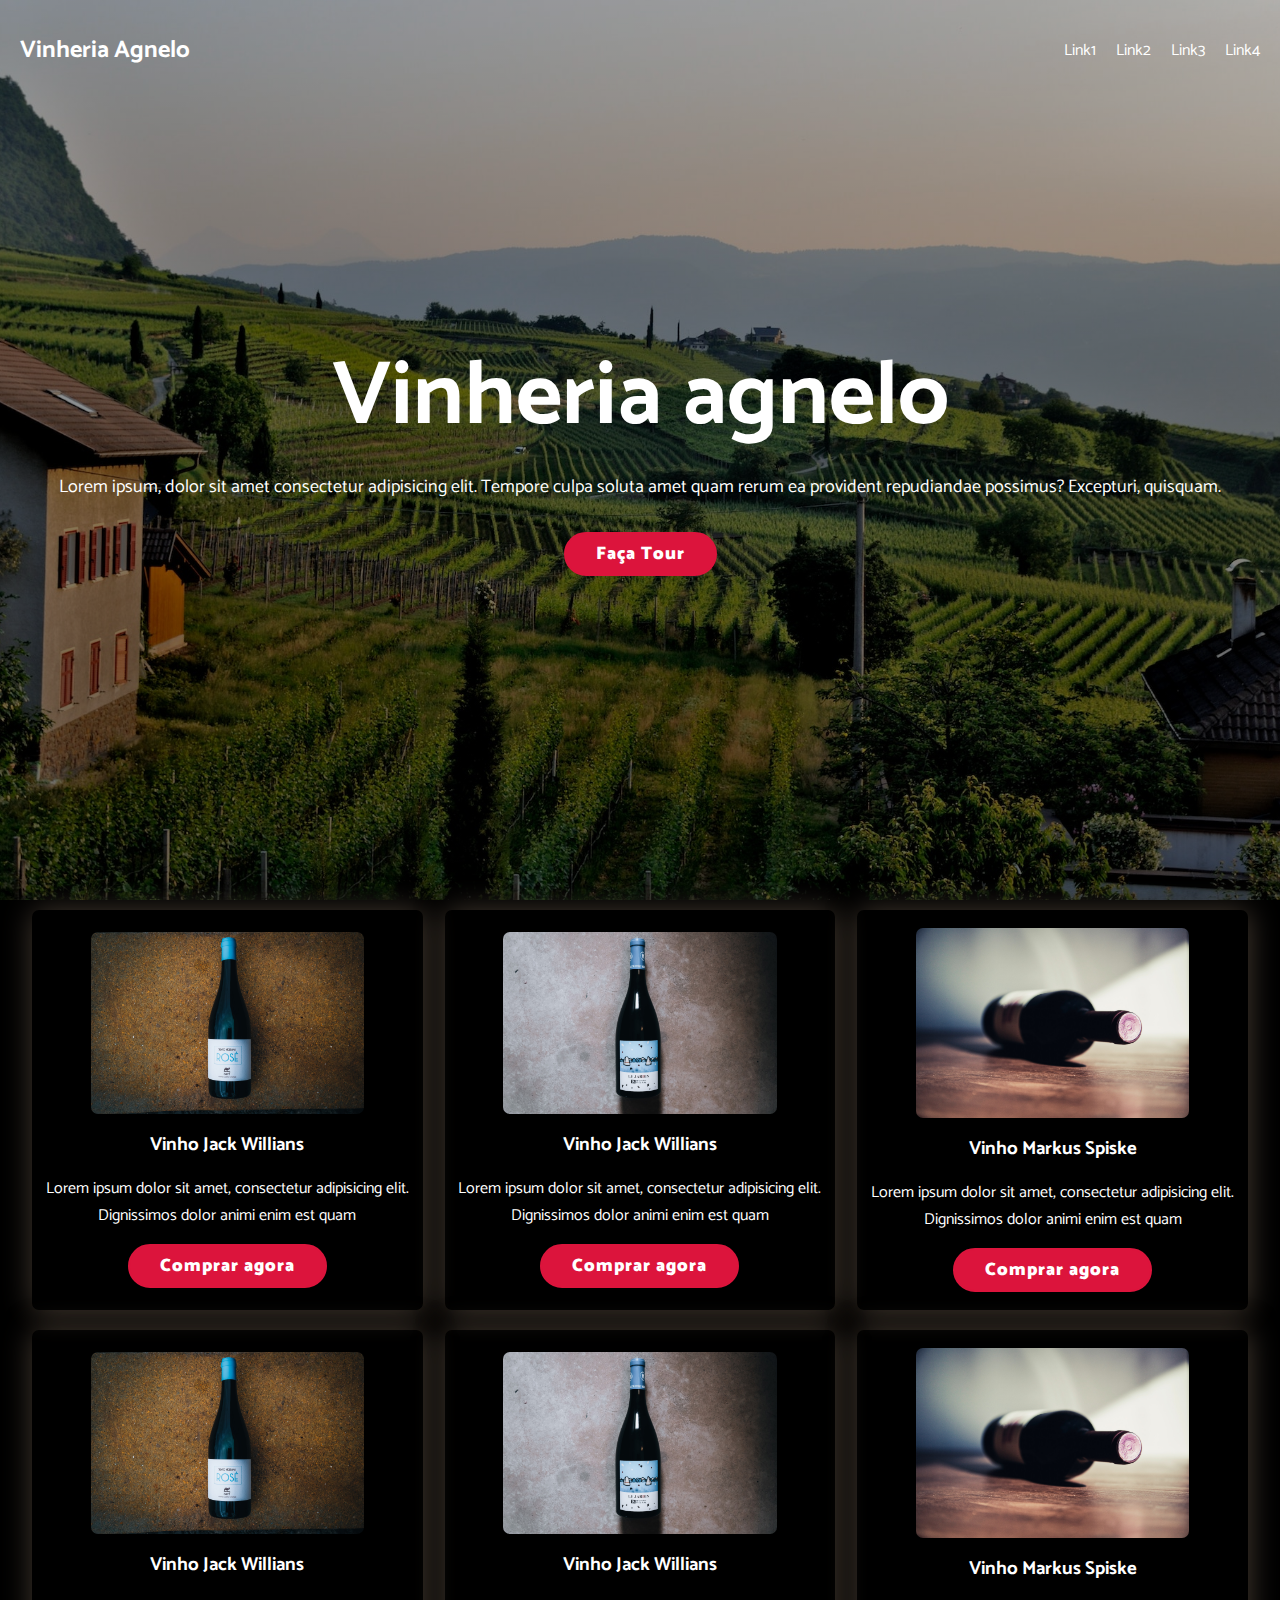
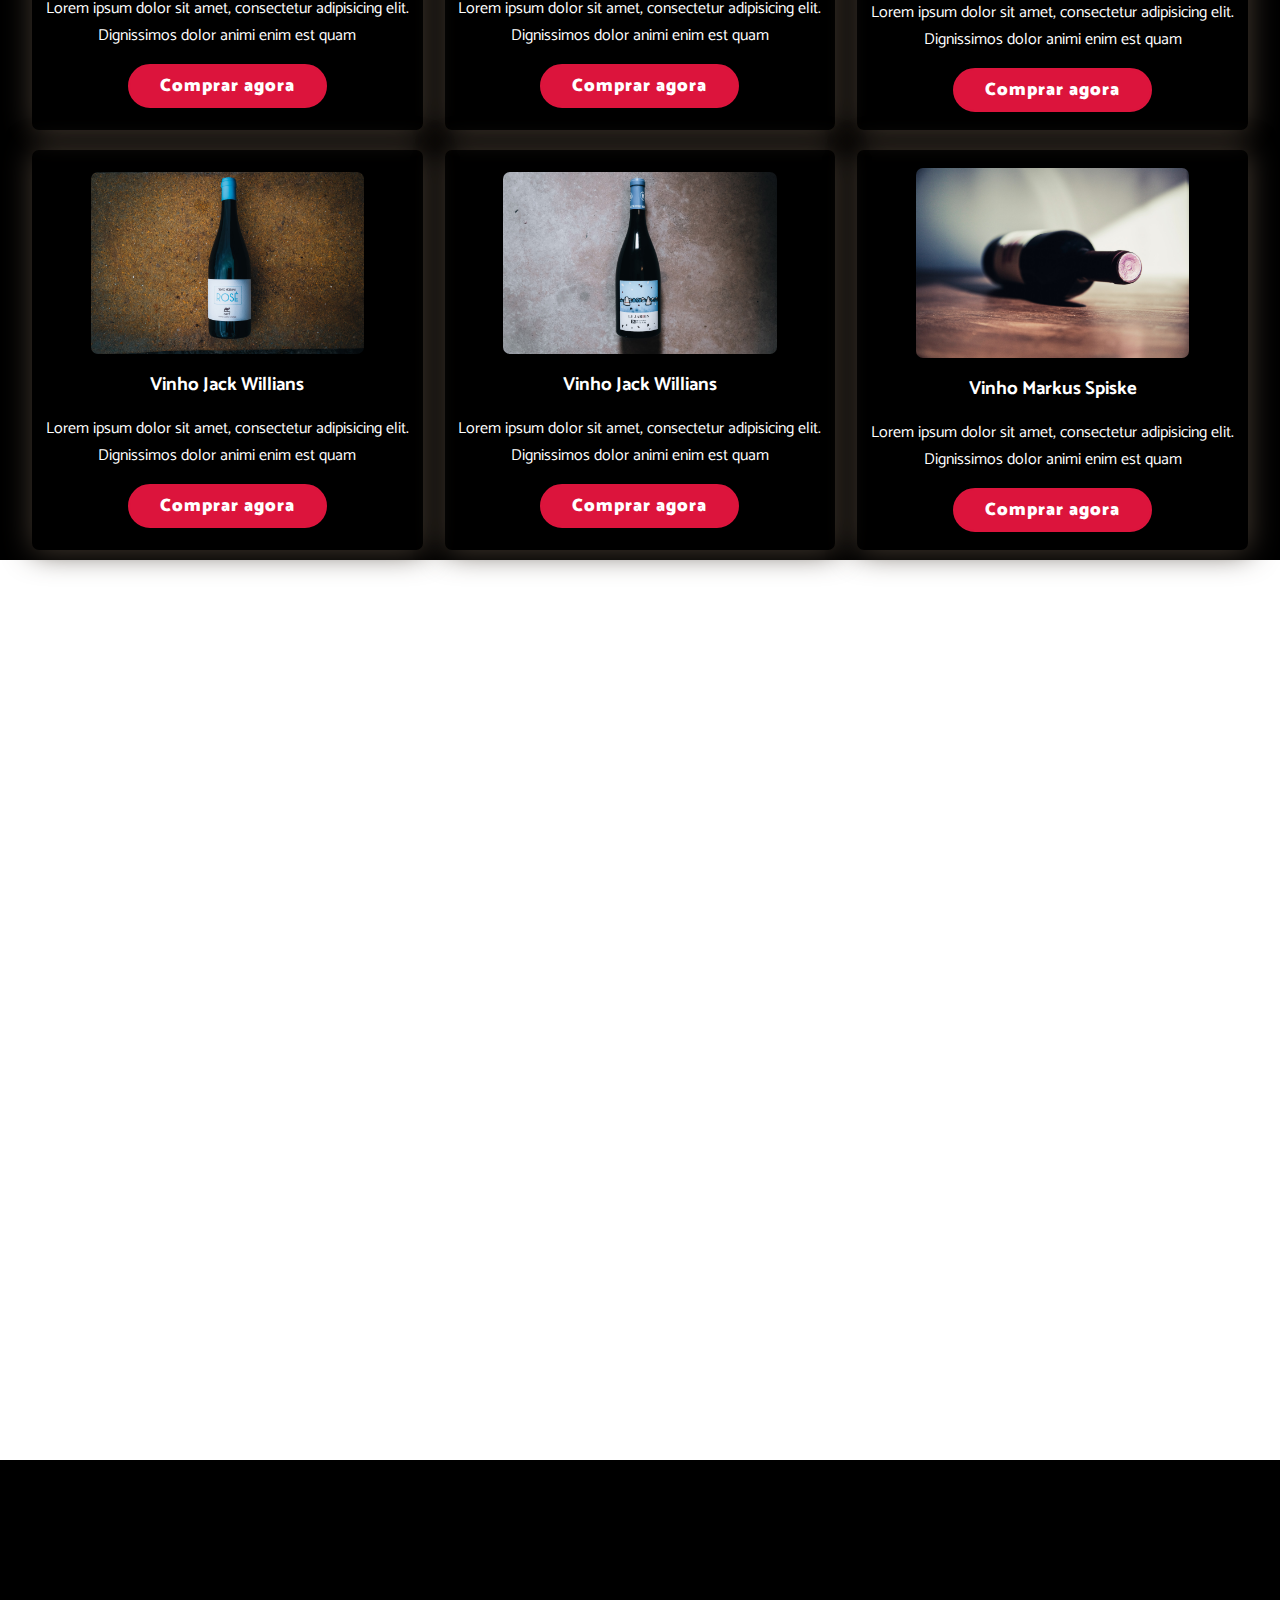
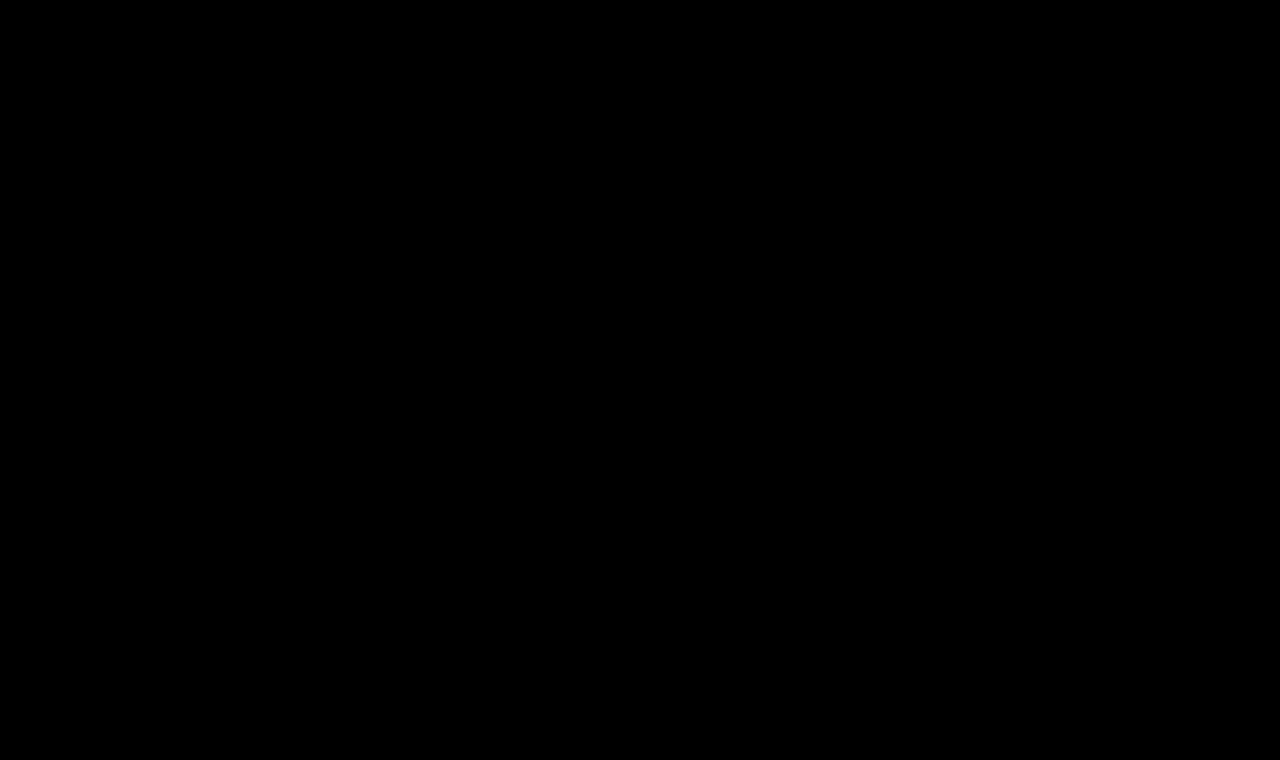
<file: html 12-05 - vinheria/index.html>
<!DOCTYPE html>
<html lang="pt-BR">

<head>
    <meta charset="UTF-8">
    <meta name="viewport" content="width=device-width, initial-scale=1.0">
    <title>Vinheria Agnelo </title>
    <!-- chamada do Google Fontes  -->
    <link rel="preconnect" href="https://fonts.googleapis.com">
    <link rel="preconnect" href="https://fonts.gstatic.com" crossorigin>
    <link href="https://fonts.googleapis.com/css2?family=Catamaran:wght@300;400&display=swap" rel="stylesheet">
    <!-- link para css  -->
    <link rel="stylesheet" href="./assets/css/base.css">
    <link rel="stylesheet" href="./assets/css/headers.css">
    <link rel="stylesheet" href="./assets/css/hero.css">
    <link rel="stylesheet" href="./assets/css/button.css">
    <link rel="stylesheet" href="./assets/css/cards.css">


</head>

<body>

    <header class="header-page">
        <h2>Vinheria Agnelo</h2>

        <nav class="header-menu">
            <ul>
                <li><a href="#container1">Link1</a></li>
                <li><a href="#container2">Link2</a></li>
                <li><a href="#container3">Link3</a></li>
                <li><a href="#container4">Link4</a></li>
            </ul>
        </nav>

    </header>

    <div class="container bg-image-1" id="container1">
        <div class="hero">
            <h1>Vinheria agnelo</h1>
            <p>Lorem ipsum, dolor sit amet consectetur adipisicing elit. Tempore culpa soluta amet quam rerum ea
                provident repudiandae possimus? Excepturi, quisquam.</p>
            <a href=""class="button">Faça Tour</a>
        </div>
    </div>
    <!-- cards de vinhos  -->
    <div class="container-cards bg-dark" id="container2">

        <!-- 1.vinho  -->
        <div class="card-item">
            <img src="./assets/images/garrafas/pexels-jack-williams-12582808.jpg" alt="vinho Jack Willians">
            <h3>Vinho Jack Willians</h3>
            <p>Lorem ipsum dolor sit amet, consectetur adipisicing elit. Dignissimos dolor animi enim est quam</p>
            <a href=""class="button">Comprar agora</a>
        </div>
        <!-- fim 1.vinho  -->

        <!-- 2.vinho  -->
        <div class="card-item">
            <img src="./assets/images/garrafas/pexels-jack-williams-12582823.jpg" alt="vinho Jack Willians">
            <h3>Vinho Jack Willians</h3>
            <p>Lorem ipsum dolor sit amet, consectetur adipisicing elit. Dignissimos dolor animi enim est quam</p>
            <a href=""class="button">Comprar agora</a>
        </div>
        <!-- fim 2.vinho  -->

        <!-- 3.vinho  -->
        <div class="card-item">
            <img src="./assets/images/garrafas/pexels-markus-spiske-121191.jpg" alt="vinho Jack Willians">
            <h3>Vinho Markus Spiske</h3>
            <p>Lorem ipsum dolor sit amet, consectetur adipisicing elit. Dignissimos dolor animi enim est quam</p>
            <a href=""class="button">Comprar agora</a>
        </div>
        <!-- fim 3.vinho  -->

        <!-- 4.vinho  -->
        <div class="card-item">
            <img src="./assets/images/garrafas/pexels-jack-williams-12582808.jpg" alt="vinho Jack Willians">
            <h3>Vinho Jack Willians</h3>
            <p>Lorem ipsum dolor sit amet, consectetur adipisicing elit. Dignissimos dolor animi enim est quam</p>
            <a href=""class="button">Comprar agora</a>
        </div>
        <!-- fim 4.vinho  -->

        <!-- 5.vinho  -->
        <div class="card-item">
            <img src="./assets/images/garrafas/pexels-jack-williams-12582823.jpg" alt="vinho Jack Willians">
            <h3>Vinho Jack Willians</h3>
            <p>Lorem ipsum dolor sit amet, consectetur adipisicing elit. Dignissimos dolor animi enim est quam</p>
            <a href=""class="button">Comprar agora</a>
        </div>
        <!-- fim 5.vinho  -->

        <!-- 6.vinho  -->
        <div class="card-item">
            <img src="./assets/images/garrafas/pexels-markus-spiske-121191.jpg" alt="vinho Jack Willians">
            <h3>Vinho Markus Spiske</h3>
            <p>Lorem ipsum dolor sit amet, consectetur adipisicing elit. Dignissimos dolor animi enim est quam</p>
            <a href=""class="button">Comprar agora</a>
        </div>
        <!-- fim 6.vinho  -->

        <!-- 7.vinho  -->
        <div class="card-item">
            <img src="./assets/images/garrafas/pexels-jack-williams-12582808.jpg" alt="vinho Jack Willians">
            <h3>Vinho Jack Willians</h3>
            <p>Lorem ipsum dolor sit amet, consectetur adipisicing elit. Dignissimos dolor animi enim est quam</p>
            <a href=""class="button">Comprar agora</a>
        </div>
        <!-- fim 7.vinho  -->

        <!-- 8.vinho  -->
        <div class="card-item">
            <img src="./assets/images/garrafas/pexels-jack-williams-12582823.jpg" alt="vinho Jack Willians">
            <h3>Vinho Jack Willians</h3>
            <p>Lorem ipsum dolor sit amet, consectetur adipisicing elit. Dignissimos dolor animi enim est quam</p>
            <a href=""class="button">Comprar agora</a>
        </div>
        <!-- fim 8.vinho  -->

        <!-- 9.vinho  -->
        <div class="card-item">
            <img src="./assets/images/garrafas/pexels-markus-spiske-121191.jpg" alt="vinho Jack Willians">
            <h3>Vinho Markus Spiske</h3>
            <p>Lorem ipsum dolor sit amet, consectetur adipisicing elit. Dignissimos dolor animi enim est quam</p>
            <a href=""class="button">Comprar agora</a>
        </div>
        <!-- fim 9.vinho  -->

    </div>
    <!-- fim cards de vinhos  -->
    <div class="container bg-image-2" id="container3"></div>
    <div class="container bg-dark" id="container4"></div>

</body>

</html>
</file>
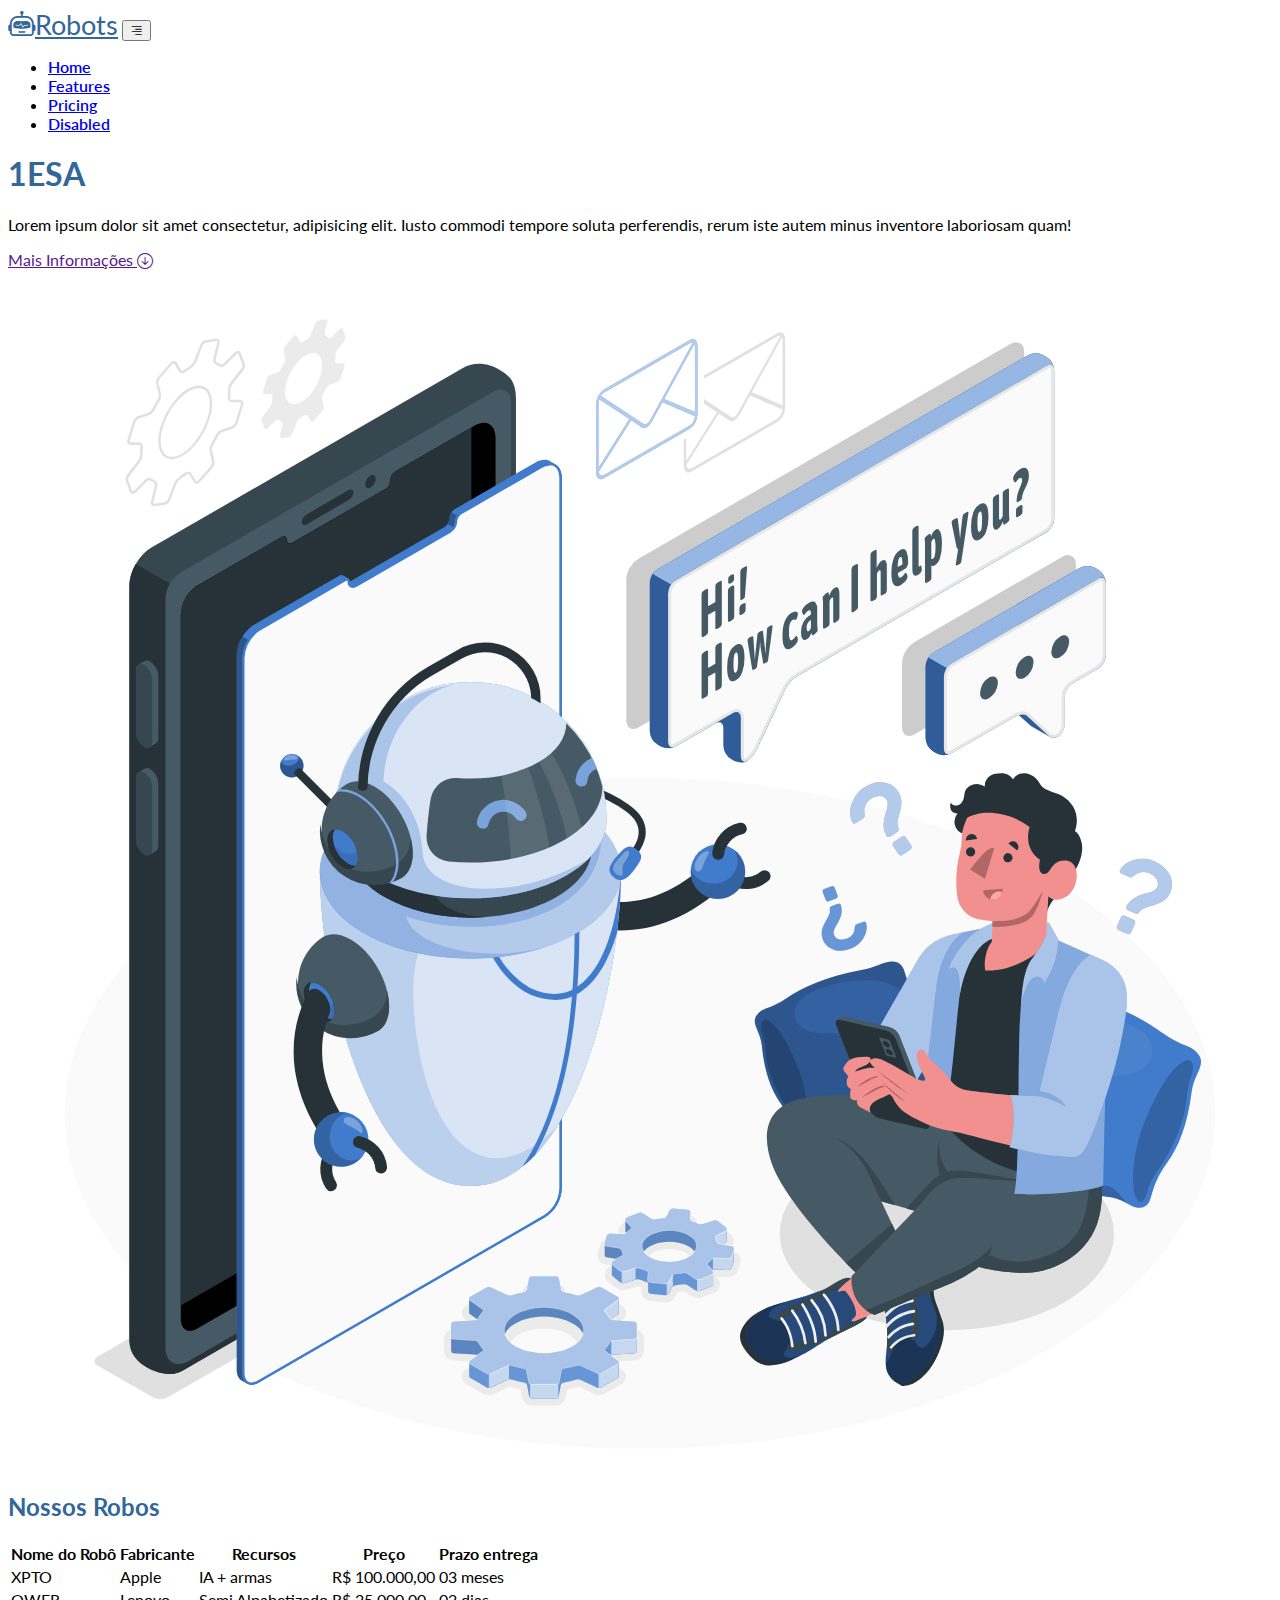
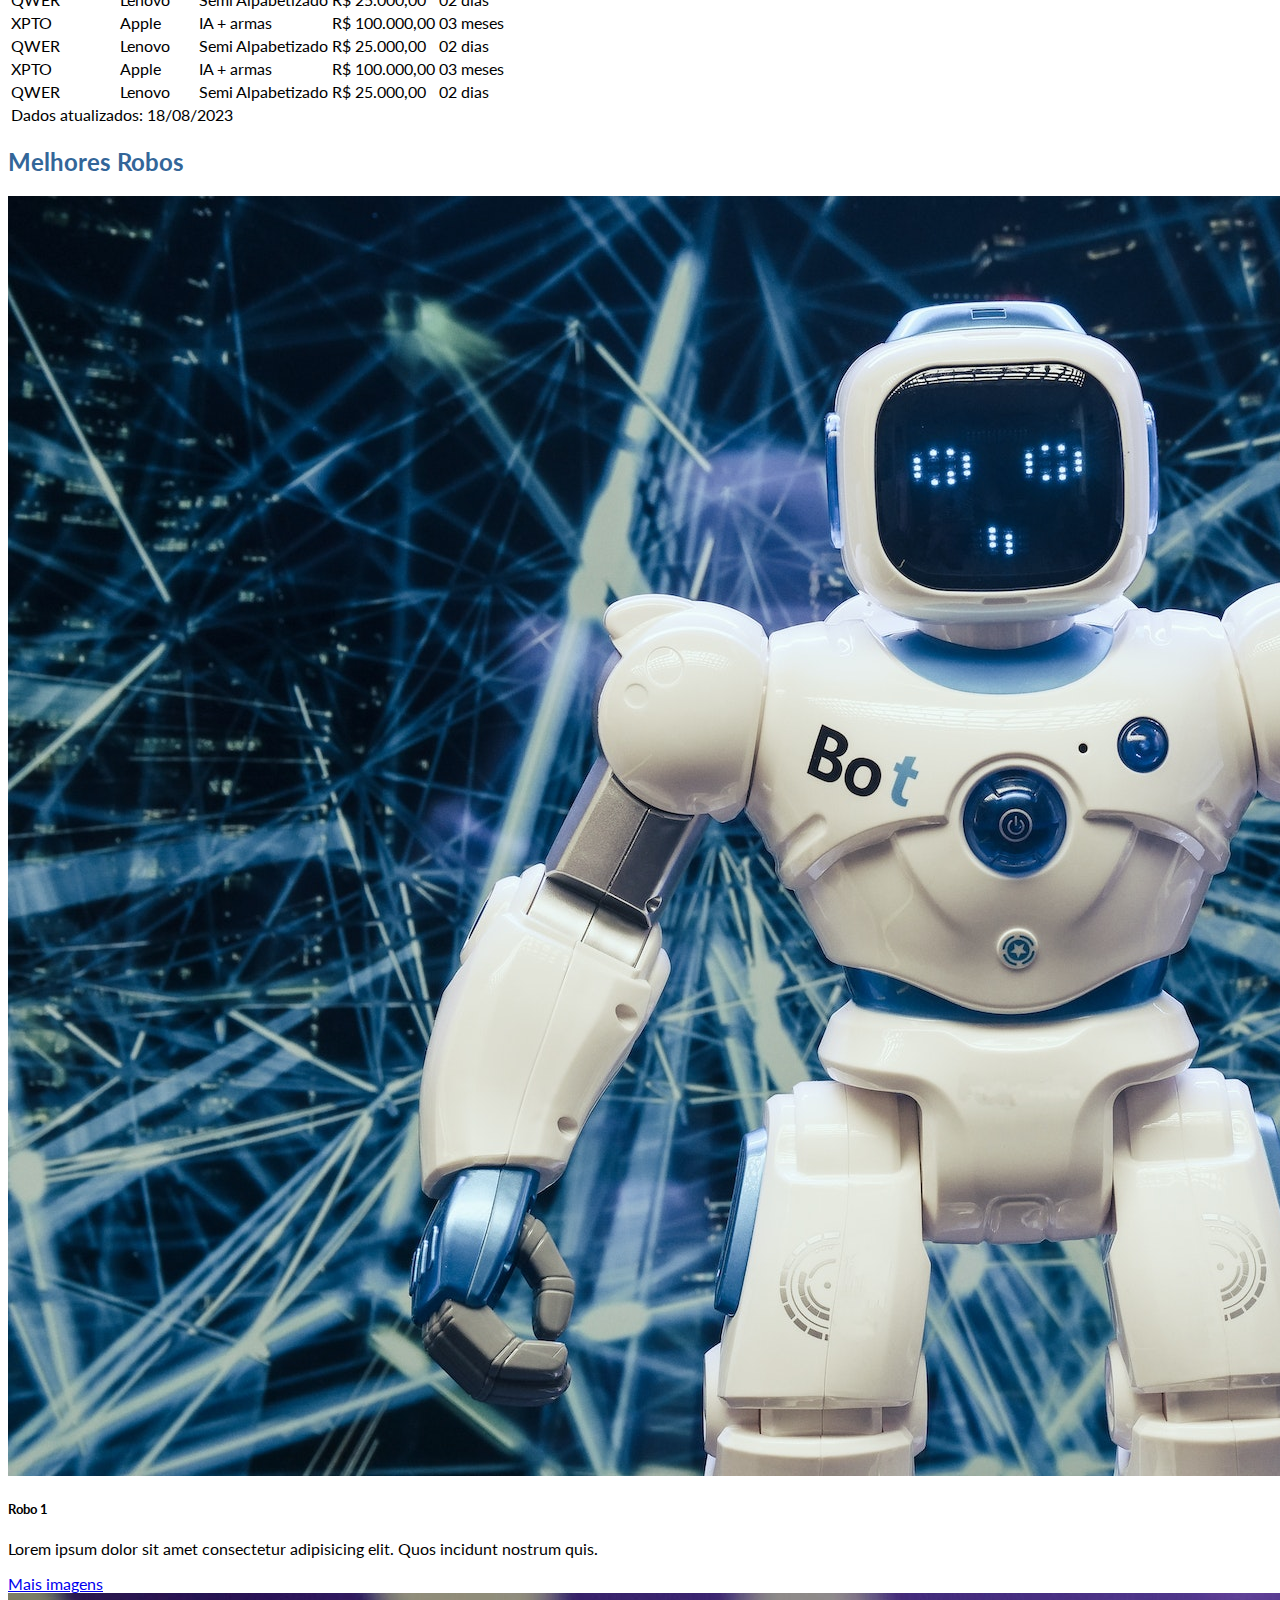
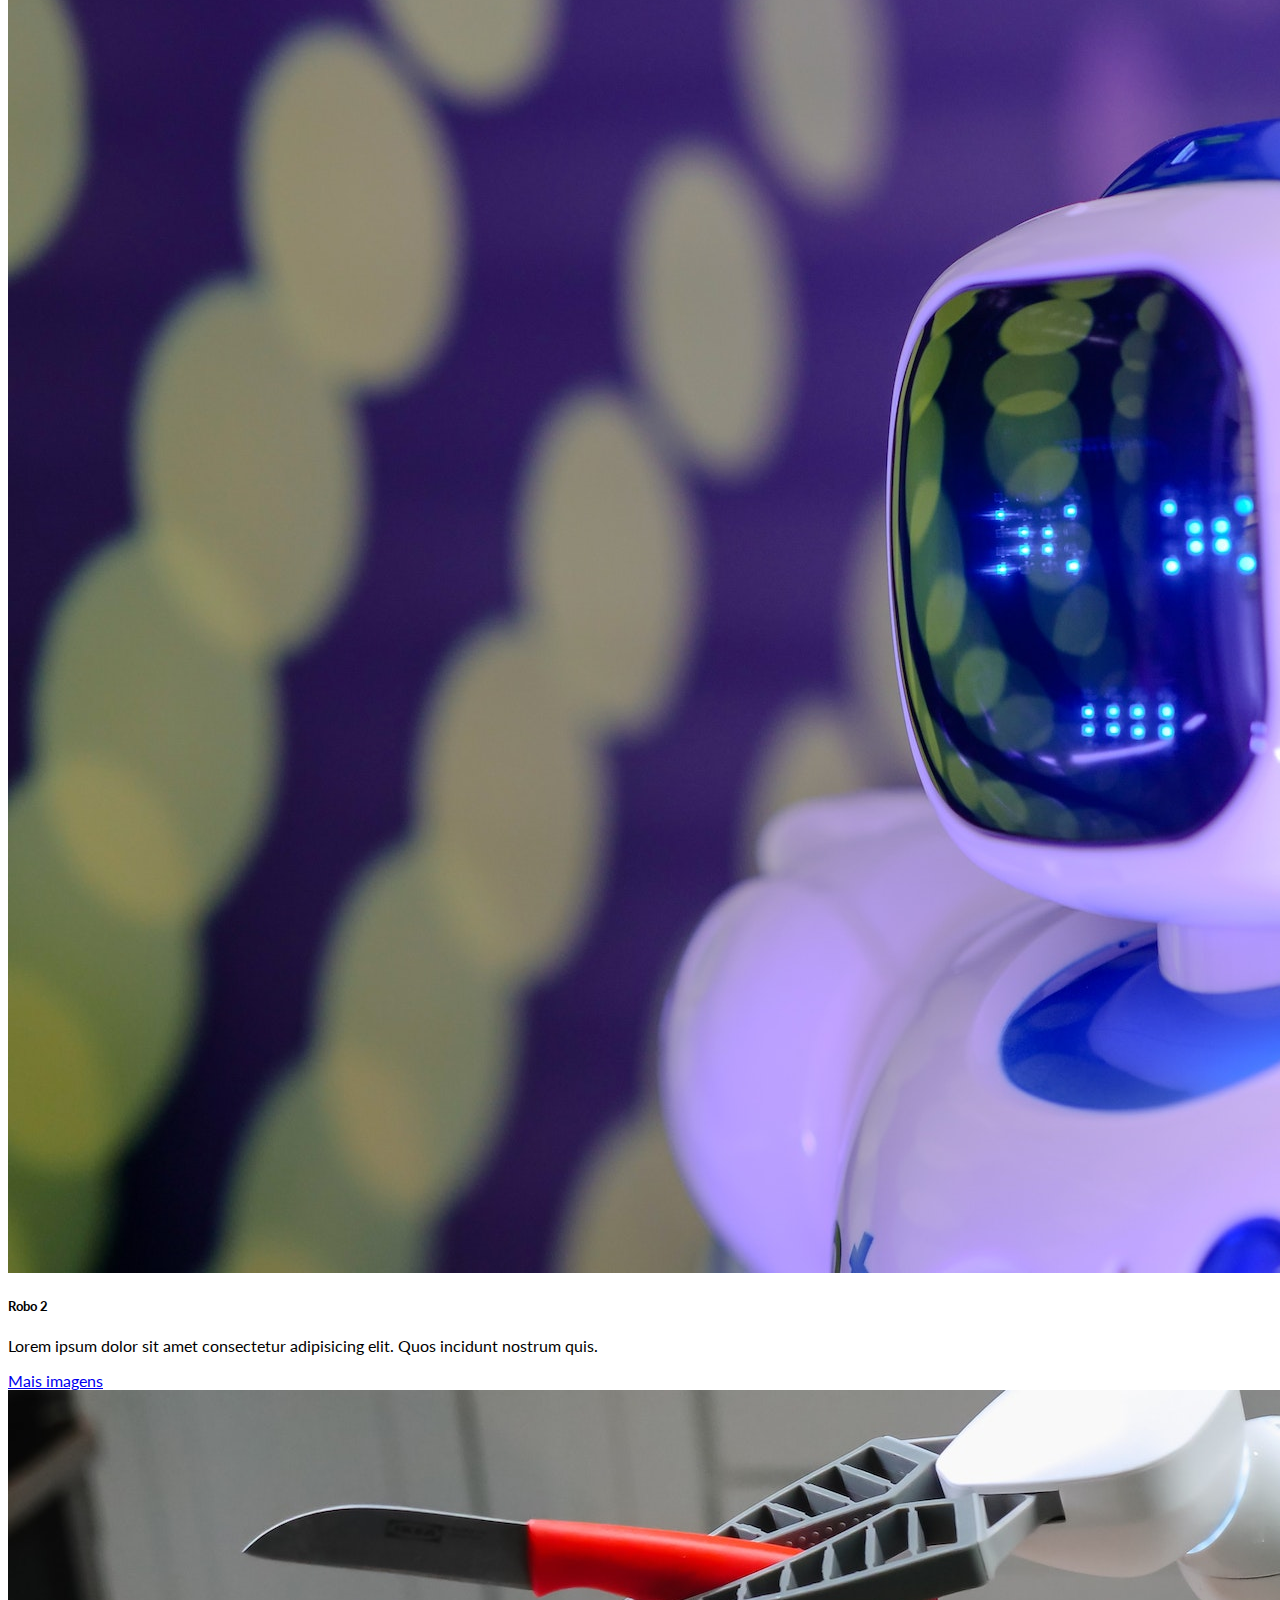
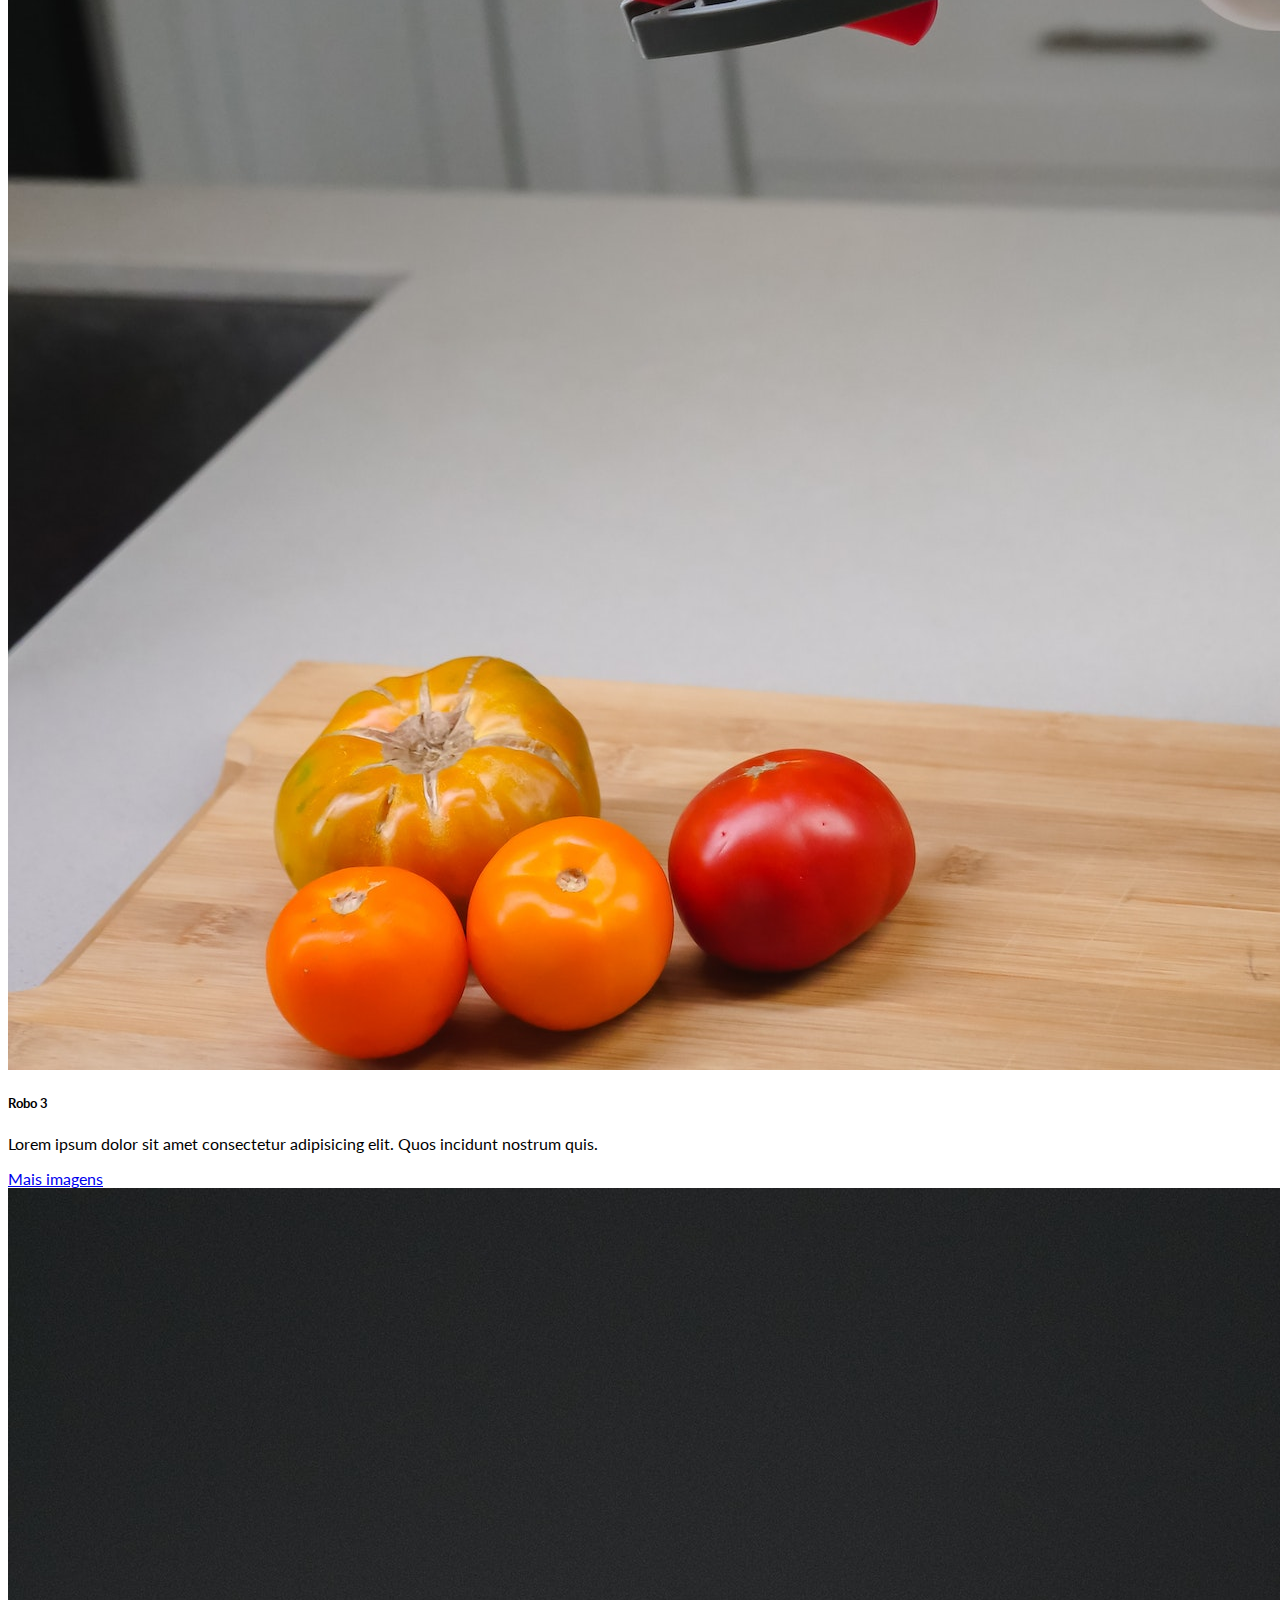
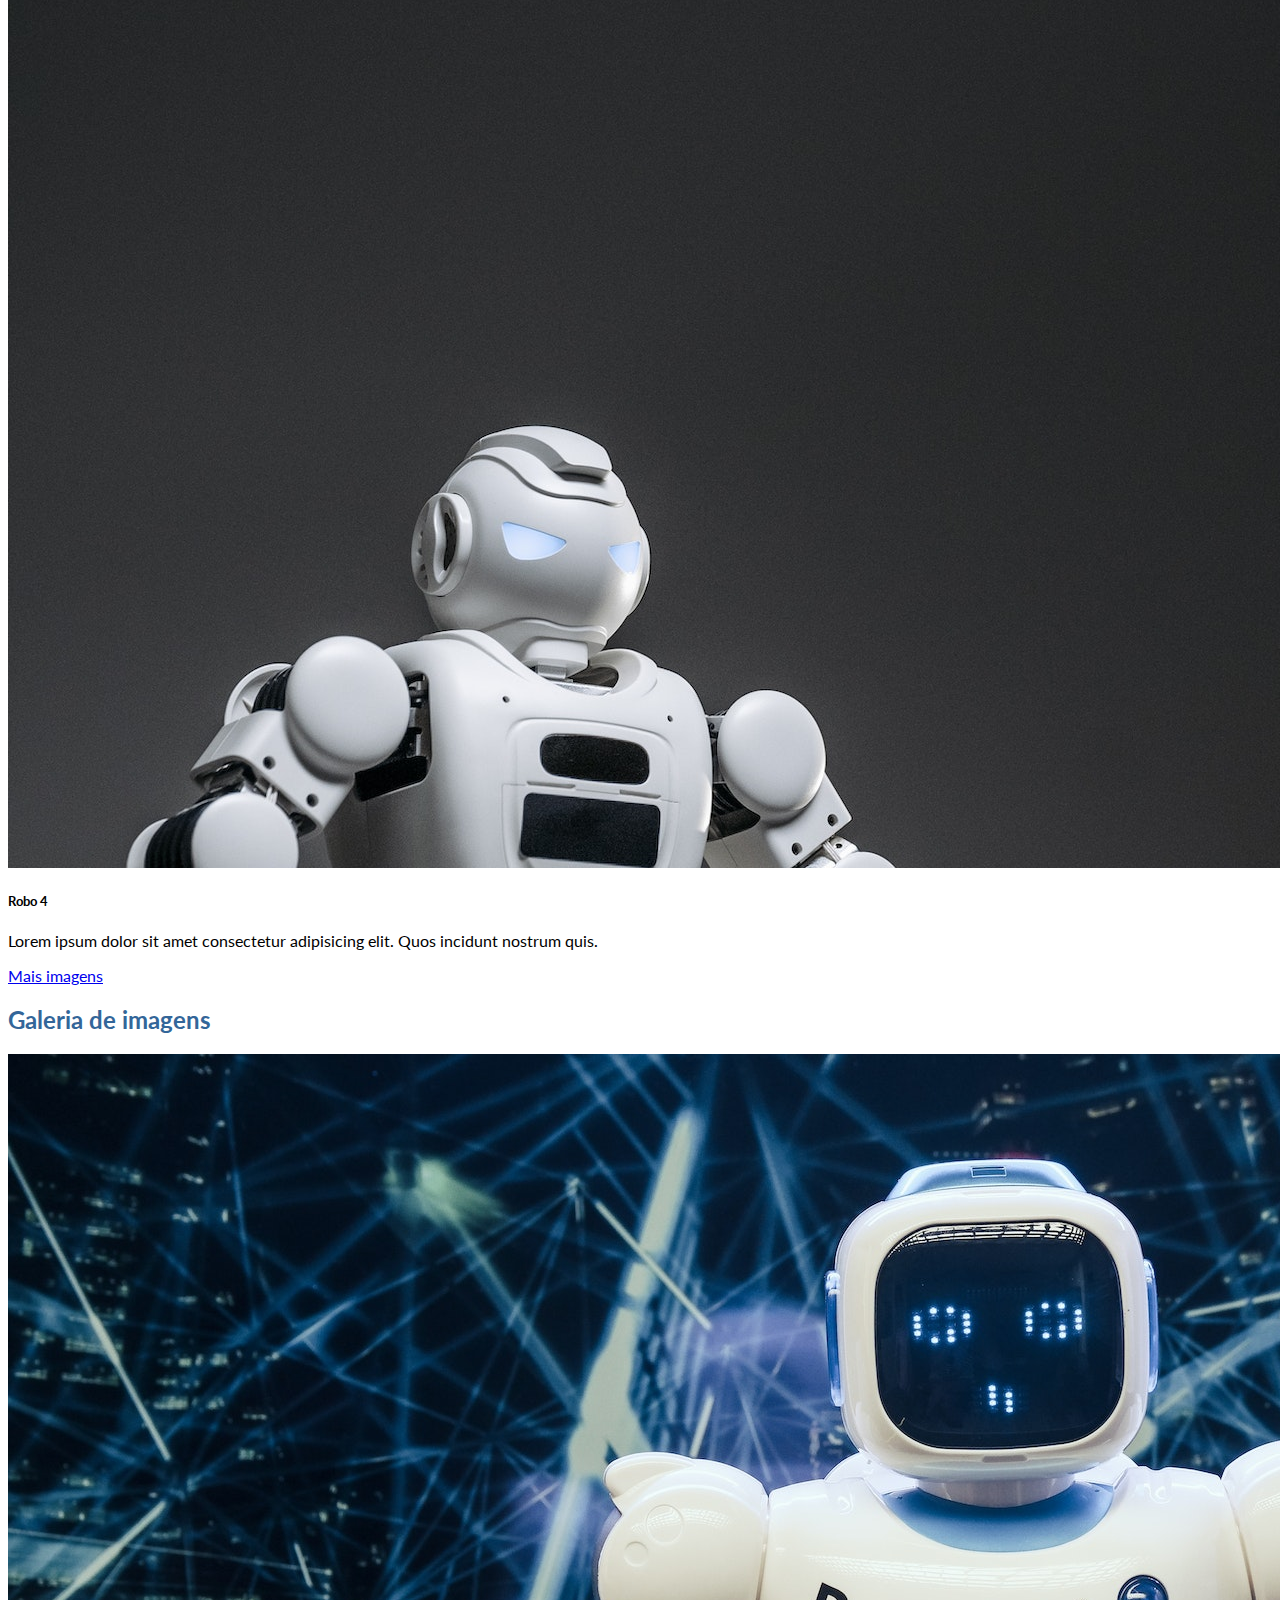
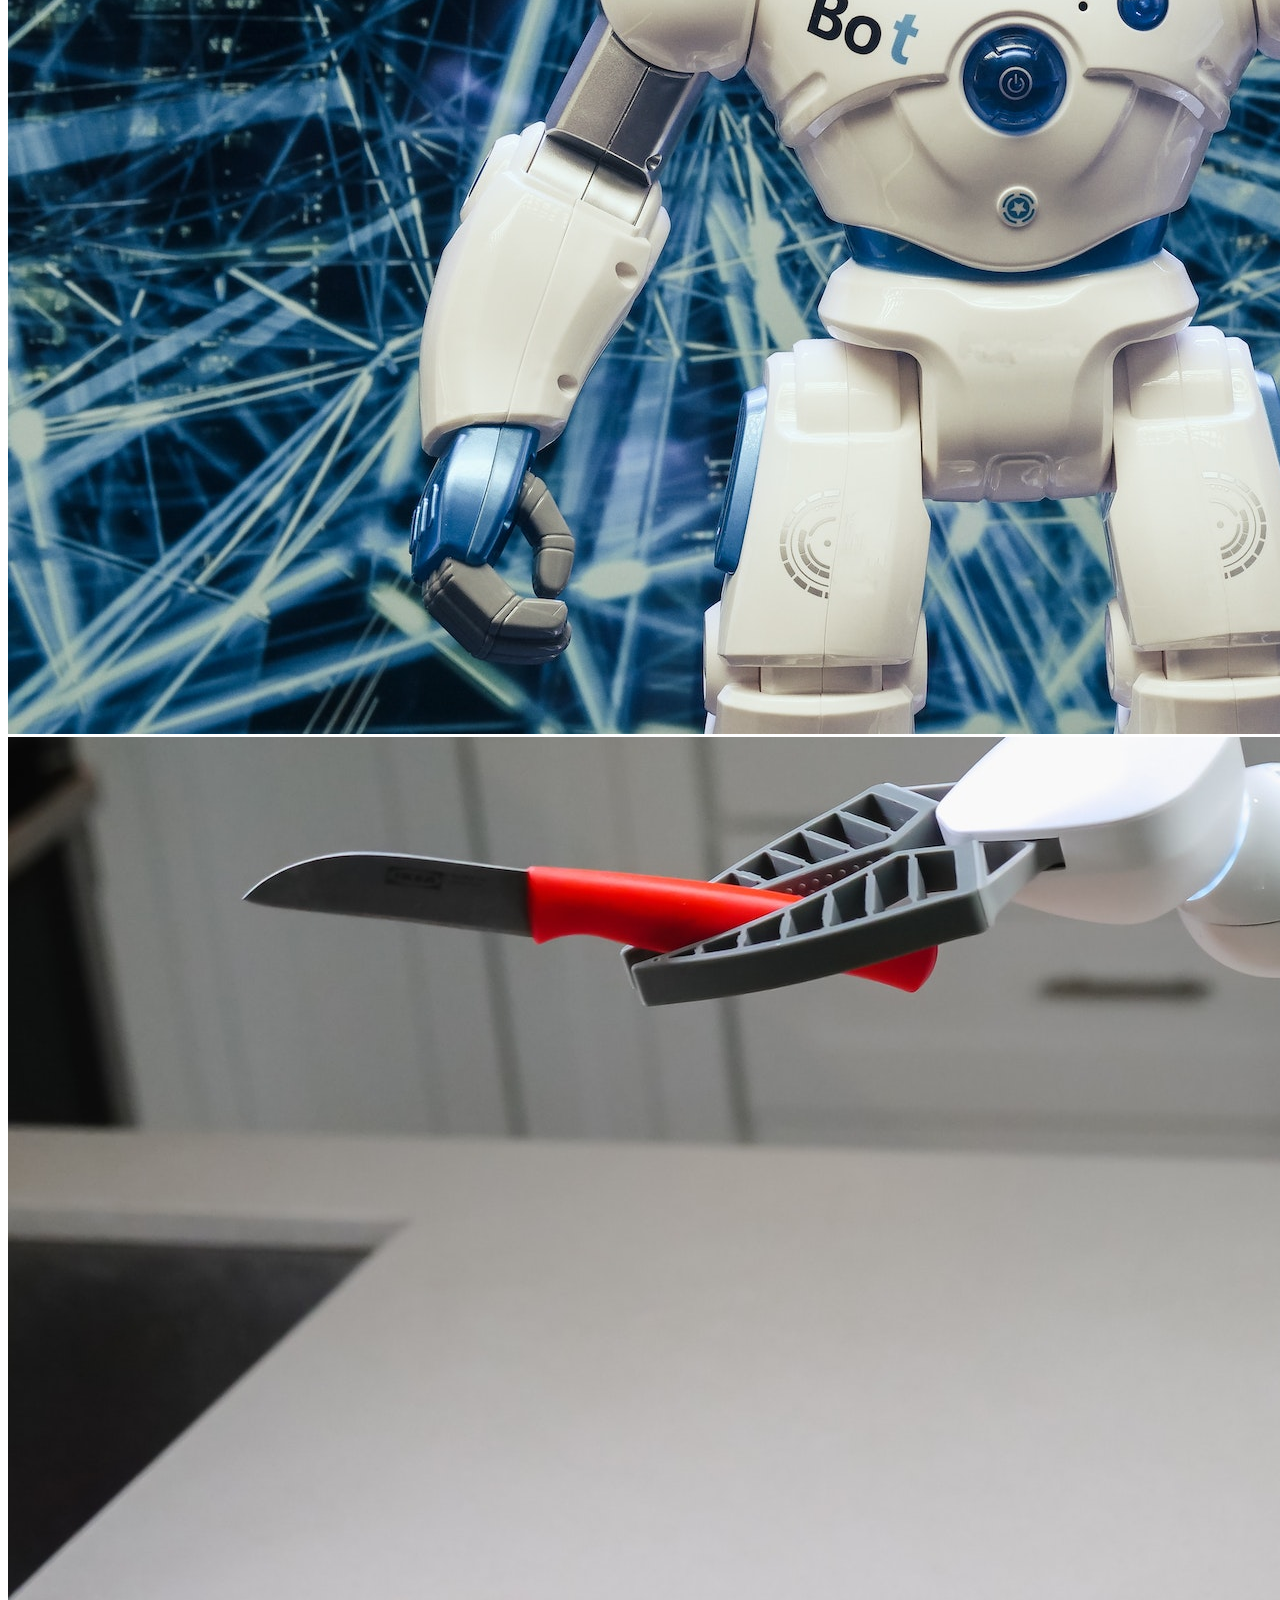
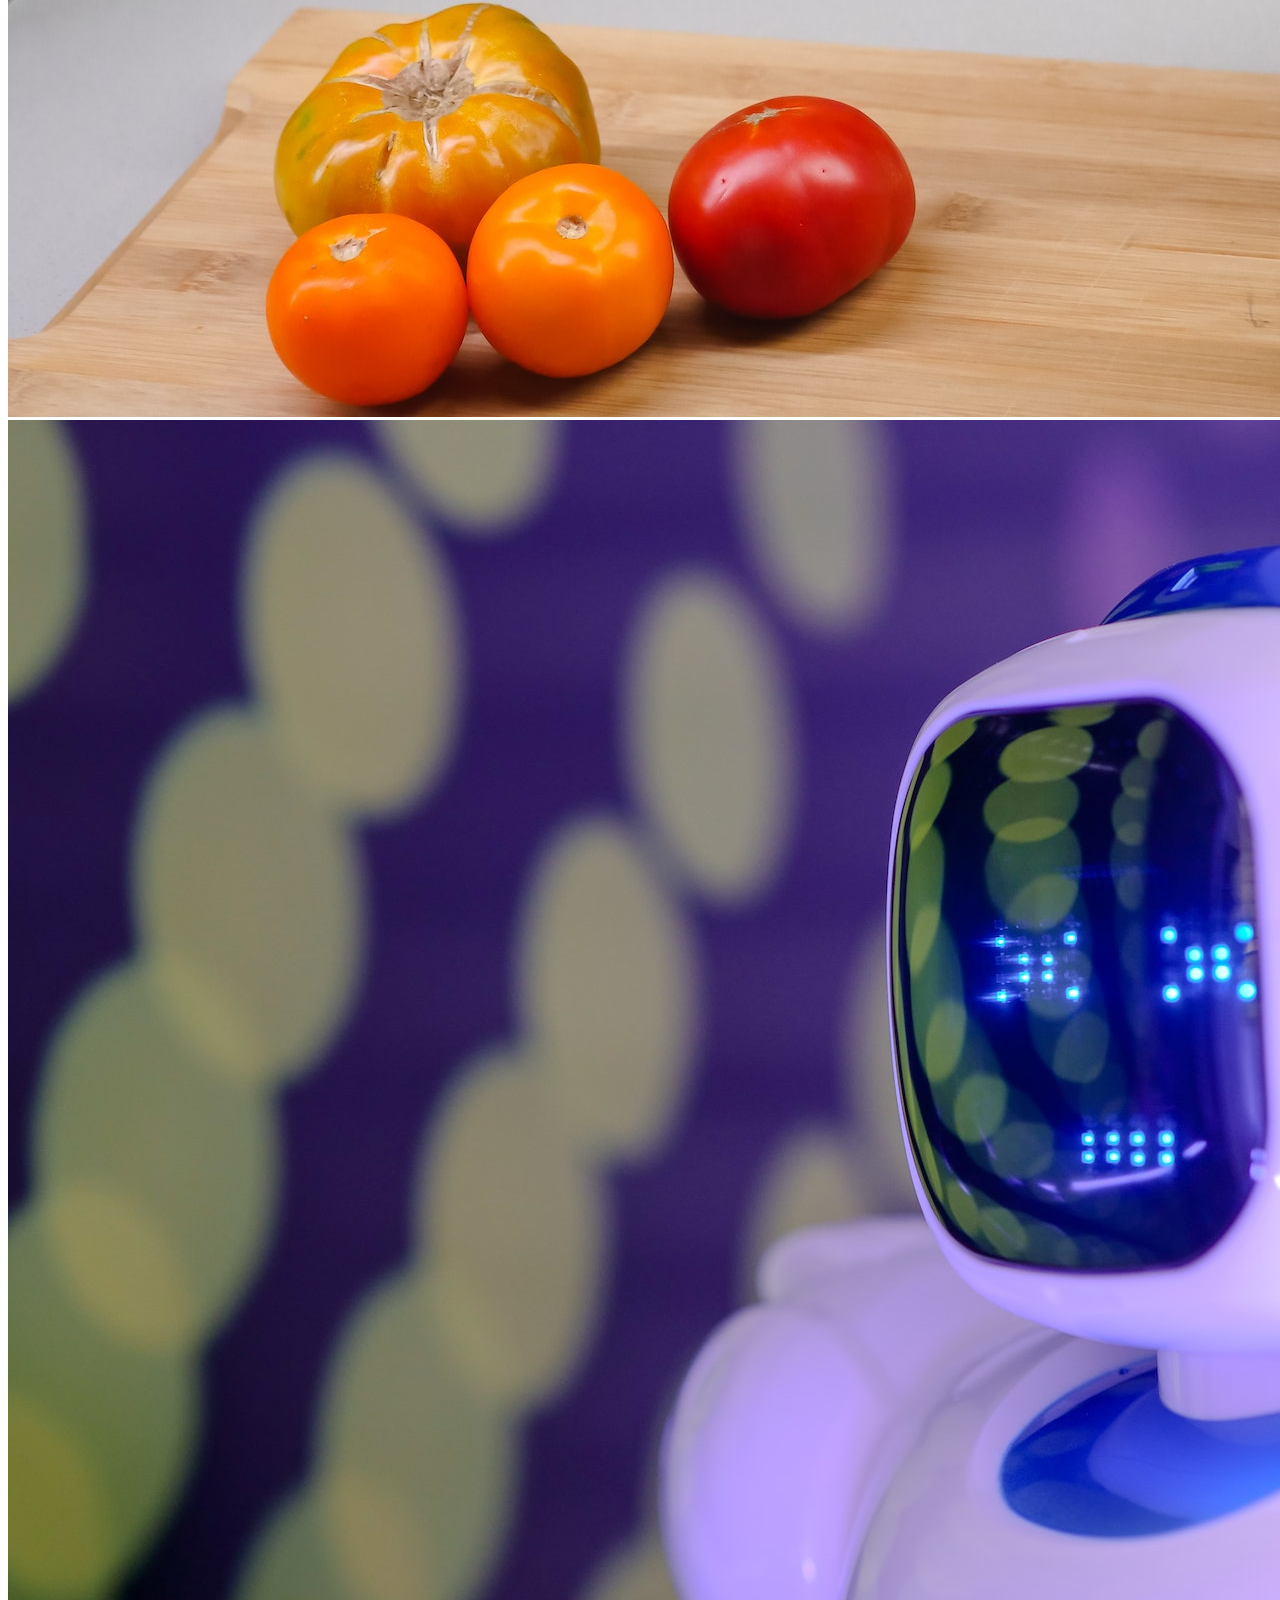
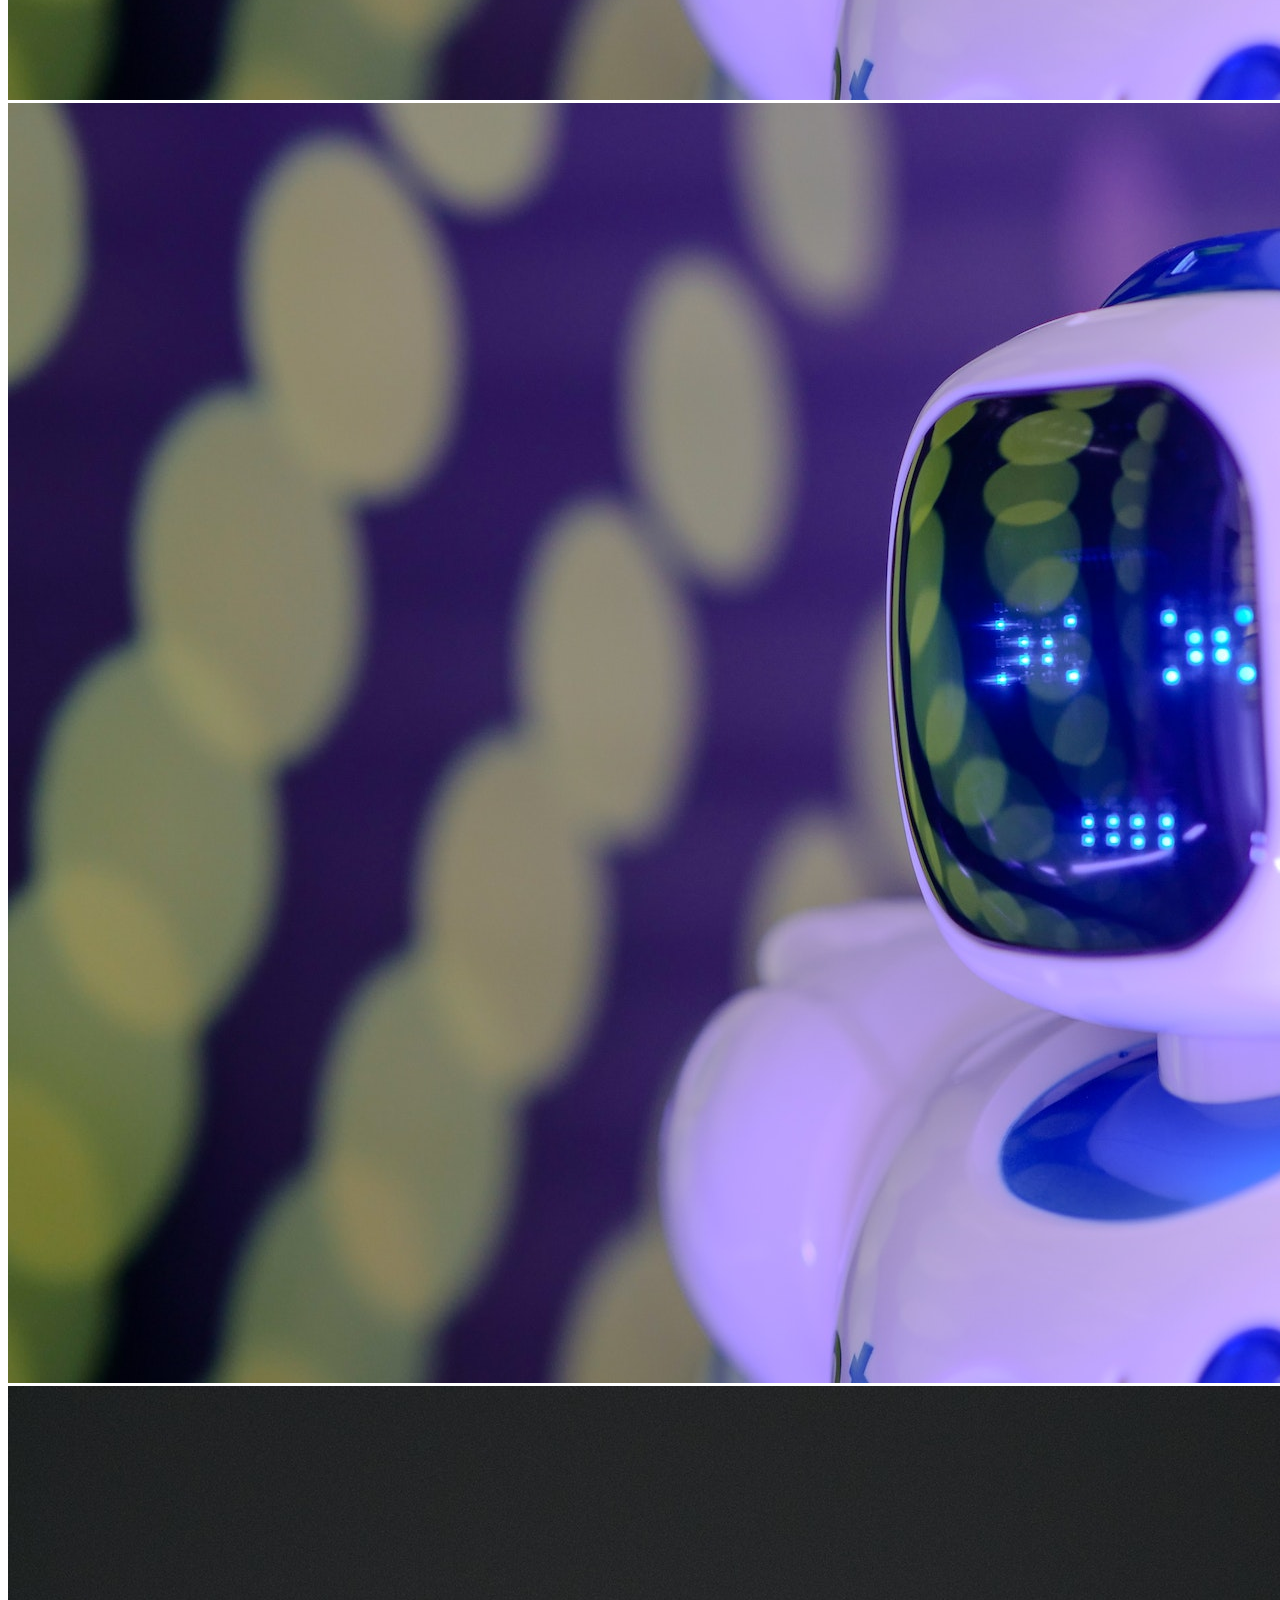
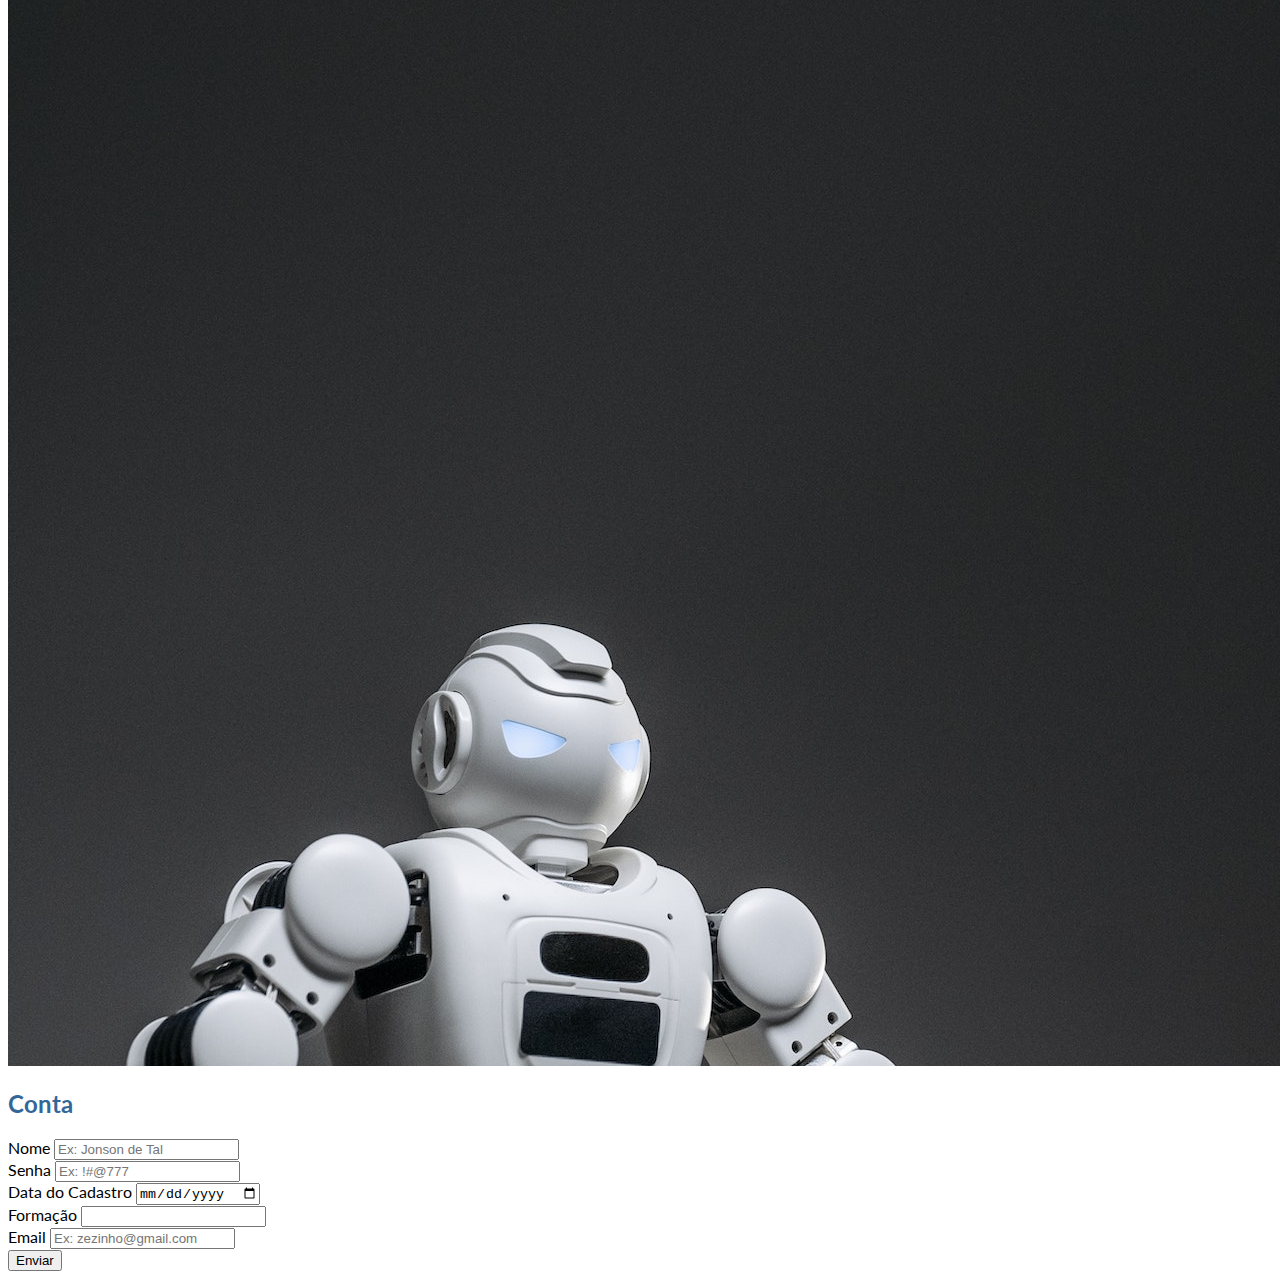
<file: html-0109/index.html>
<!doctype html>
<html lang="pt-BR">

<head>
    <meta charset="utf-8">
    <meta name="viewport" content="width=device-width, initial-scale=1">
    <title>Aula 03 - Menu - Tabela</title>

    <!-- ícone na aba -->
    <link rel="shortcut icon" href="./images/robot.svg" type="image/x-icon">

    <!-- Google Fonts -->
    <link rel="preconnect" href="https://fonts.googleapis.com">
    <link rel="preconnect" href="https://fonts.gstatic.com" crossorigin>
    <link href="https://fonts.googleapis.com/css2?family=Lato:wght@300&display=swap" rel="stylesheet">

    <!-- BS Icons -->
    <link rel="stylesheet" href="https://cdn.jsdelivr.net/npm/bootstrap-icons@1.10.5/font/bootstrap-icons.css">

    <!-- Chamada da CSS do BS -->
    <link href="https://cdn.jsdelivr.net/npm/bootstrap@5.3.1/dist/css/bootstrap.min.css" rel="stylesheet"
        integrity="sha384-4bw+/aepP/YC94hEpVNVgiZdgIC5+VKNBQNGCHeKRQN+PtmoHDEXuppvnDJzQIu9" crossorigin="anonymous">

    <!-- Minha CSS -->
    <link rel="stylesheet" href="./css/styles.css">
</head>

<body>

    <header class="container mt-4">
        <!-- menu principal -->
        <nav class="navbar navbar-expand-lg">
            <div class="container-fluid">
                <a class="navbar-brand logo-menu" href="#">
                    <i class="bi bi-robot me-1"></i>Robots</a>

                <button class="navbar-toggler" type="button" data-bs-toggle="collapse" data-bs-target="#navbarNav"
                    aria-controls="navbarNav" aria-expanded="false" aria-label="Toggle navigation">
                    <i class="bi bi-text-right"></i>
                </button>
                <div class="collapse navbar-collapse" id="navbarNav">
                    <ul class="navbar-nav ms-auto">
                        <li class="nav-item">
                            <a class="nav-link" aria-current="page" href="#">Home</a>
                        </li>
                        <li class="nav-item">
                            <a class="nav-link" href="#">Features</a>
                        </li>
                        <li class="nav-item">
                            <a class="nav-link" href="#">Pricing</a>
                        </li>
                        <li class="nav-item">
                            <a class="nav-link" href="#">Disabled</a>
                        </li>
                    </ul>
                </div>
            </div>
        </nav>
    </header>


    <main class="container mb-4">

        <article class="row p-5 d-flex align-items-center">
            <section class="col-md-6 my-3">
                <h1 class="display-1 text-blue">1ESA</h1>
                <p class="lead my-4">Lorem ipsum dolor sit amet consectetur, adipisicing elit. Iusto commodi tempore
                    soluta perferendis, rerum iste autem minus inventore laboriosam quam!</p>
                <a href="" class="btn btn-outline-dark btn-sm">Mais Informações
                    <i class="bi bi-arrow-down-circle ms-1 icon-position"></i>
                </a>
            </section>

            <figure class="col-md-6 my-3">
                <img src="./images/chat-bot-animate.svg" alt="Imagem de um ChatBot" class="img-fluid">
            </figure>
        </article>


        <!-- tabela -->
        <h2 class="text-blue">Nossos Robos</h2>
        <section class="my-4 table-responsive">
            <table class="table table-bordered table-striped table-hover text-center">
                <!-- cabeçalho -->
                <thead class="table-primary">
                    <tr>
                        <th>Nome do Robô</th>
                        <th>Fabricante</th>
                        <th>Recursos</th>
                        <th>Preço</th>
                        <th>Prazo entrega</th>
                    </tr>
                </thead>

                <!-- corpo da tabela - dados -->
                <tbody>
                    <tr>
                        <td>XPTO</td>
                        <td>Apple</td>
                        <td>IA + armas</td>
                        <td>R$ 100.000,00</td>
                        <td>03 meses</td>
                    </tr>

                    <tr>
                        <td>QWER</td>
                        <td>Lenovo</td>
                        <td>Semi Alpabetizado</td>
                        <td>R$ 25.000,00</td>
                        <td>02 dias</td>
                    </tr>

                    <tr>
                        <td>XPTO</td>
                        <td>Apple</td>
                        <td>IA + armas</td>
                        <td>R$ 100.000,00</td>
                        <td>03 meses</td>
                    </tr>

                    <tr>
                        <td>QWER</td>
                        <td>Lenovo</td>
                        <td>Semi Alpabetizado</td>
                        <td>R$ 25.000,00</td>
                        <td>02 dias</td>
                    </tr>

                    <tr>
                        <td>XPTO</td>
                        <td>Apple</td>
                        <td>IA + armas</td>
                        <td>R$ 100.000,00</td>
                        <td>03 meses</td>
                    </tr>

                    <tr>
                        <td>QWER</td>
                        <td>Lenovo</td>
                        <td>Semi Alpabetizado</td>
                        <td>R$ 25.000,00</td>
                        <td>02 dias</td>
                    </tr>
                </tbody>

                <tfoot table-primary>
                    <tr>
                        <td colspan="5">Dados atualizados: 18/08/2023</td>
                    </tr>
                </tfoot>
            </table>
        </section>

        <h2 class="text-blue">Melhores Robos</h2>
        <!-- Cards e grid -->

        <section class="my-4 row">

            <!-- 1o card -->
            <div class="col-md-6 col-lg-3">
                <div class="card">
                    <img src="./images/pexels-kindel-media-8566473.jpg" class="card-img-top" alt="Robo 1">
                    <div class="card-body">
                        <h5 class="card-title">Robo 1</h5>
                        <p class="card-text">Lorem ipsum dolor sit amet consectetur adipisicing elit. Quos incidunt
                            nostrum quis.</p>
                        <a href="#" class="btn btn-outline-dark">Mais imagens</a>
                    </div>
                </div>
            </div>
            <!-- 2o card -->
            <div class="col-md-6 col-lg-3">
                <div class="card">
                    <img src="./images/pexels-kindel-media-8566534.jpg" class="card-img-top" alt="Robo 2">
                    <div class="card-body">
                        <h5 class="card-title">Robo 2</h5>
                        <p class="card-text">Lorem ipsum dolor sit amet consectetur adipisicing elit. Quos incidunt
                            nostrum quis.</p>
                        <a href="#" class="btn btn-outline-dark">Mais imagens</a>
                    </div>
                </div>
            </div>
            <!-- 3o card -->
            <div class="col-md-6 col-lg-3">
                <div class="card">
                    <img src="./images/pexels-kindel-media-9028914.jpg" class="card-img-top" alt="Robo 3">
                    <div class="card-body">
                        <h5 class="card-title">Robo 3</h5>
                        <p class="card-text">Lorem ipsum dolor sit amet consectetur adipisicing elit. Quos incidunt
                            nostrum quis.</p>
                        <a href="#" class="btn btn-outline-dark">Mais imagens</a>
                    </div>
                </div>
            </div>
            <!-- 4o card -->
            <div class="col-md-6 col-lg-3">
                <div class="card">
                    <img src="./images/pexels-pavel-danilyuk-8294549.jpg" class="card-img-top" alt="Robo 4">
                    <div class="card-body">
                        <h5 class="card-title">Robo 4</h5>
                        <p class="card-text">Lorem ipsum dolor sit amet consectetur adipisicing elit. Quos incidunt
                            nostrum quis.</p>
                        <a href="#" class="btn btn-outline-dark">Mais imagens</a>
                    </div>
                </div>
            </div>

        </section>

        <h2 class="text-blue">Galeria de imagens</h2>
        <section class="row my-4 d-flex align-items-center">

            <div class="col-md-6 my-2">
                <img src="./images/pexels-kindel-media-8566473.jpg" alt="imagem robo 1 grande"
                    class="img-fluid rounded">
            </div>

            <div class="col-md-6 my-2">
                <div class="row">
                    <div class="col-6 my-2">
                        <img src="./images/pexels-kindel-media-9028914.jpg" alt="imagem do robo"
                            class="rounded img-fluid">
                    </div>
                    <div class="col-6 my-2">
                        <img src="./images/pexels-kindel-media-8566534.jpg" alt="imagem do robo"
                            class="rounded img-fluid">
                    </div>
                    <div class="col-6 my-2">
                        <img src="./images/pexels-kindel-media-8566534.jpg" alt="imagem do robo"
                            class="rounded img-fluid">
                    </div>
                    <div class="col-6 my-2">
                        <img src="./images/pexels-pavel-danilyuk-8294549.jpg" alt="imagem do robo"
                            class="rounded img-fluid">
                    </div>
                </div>

            </div>

        </section>

        <h2 class="text-blue">Conta</h2>
        <section>

            <form id="dados" name="dados" method="get" action="">


                <div class="row">

                    <!-- primeiro campo   -->
                    <div class="col-md-4 my-2">
                        <label for="nome" class="form-label">Nome</label>
                        <input type="text" class="form-control" id="nome" name="nome" placeholder="Ex: Jonson de Tal"
                            minlength="10" maxlength="15" required>
                    </div>

                    <div class="col-md-4 my-2">
                        <label for="senha" class="form-label">Senha</label>
                        <input type="password" id="senha" class="form-control" placeholder="Ex: !#@777" minlength="6"
                            maxlength="6">
                    </div>

                    <div class="col-md-4 my-2">
                        <label for="data">Data do Cadastro</label>
                        <input type="date" class="form-control" id="data" name="data">
                    </div>

                    <div class="col-md-4 my-2">
                        <label for="formacao" class="form-label">Formação</label>
                        <!-- <select name="formacao" id="formacao" class="form-select">
                            <option value="0" disabled selected>Selecione sua formação</option>
                            <option value="1">Ensino Médio</option>
                            <option value="2">Ensino Superior</option>
                            <option value="3"> Pós Graduação</option>
                            <option value="4">Mestrado</option>
                            <option value="5">Doutorado</option>
                        </select> -->

                        <input list="list-formacao" name="formacao" id="formacao" class="form-control">
                        <datalist id="list-formacao">
                            <option value="Ensino Médio">
                            <option value="Ensino Superior">
                            <option value="Pós Graduação">
                            <option value="Mestrado">
                            <option value="Doutorado">  
                        </datalist>
                    </div>
                        <div class="col-md-4 my-2">
                            <label for="email" class="form-label">Email</label>
                            <input type="email" class="form-control" id="email" name="email" placeholder="Ex: zezinho@gmail.com" required>
                        </div>

                    <button>Enviar</button>


                </div>

            </form>
        </section>


    </main>

    <script src="app.js"></script>

    <!-- Chamada do JS do BS -->
    <script src="https://cdn.jsdelivr.net/npm/bootstrap@5.3.1/dist/js/bootstrap.bundle.min.js"
        integrity="sha384-HwwvtgBNo3bZJJLYd8oVXjrBZt8cqVSpeBNS5n7C8IVInixGAoxmnlMuBnhbgrkm" crossorigin="anonymous">
    </script>
</body>

</html>
</file>
<file: html 12-05 - vinheria/assets/css/headers.css>
/* header da pagina  */
.header-page{
    width: 100%;
    height: 100px;
    display: flex;
    align-items: center;
    justify-content: space-between;
    padding:  0 20px;
    position: absolute;
    top: 0px;
    left: 0px;
    color: #fff;
}

.header-menu ul{
    display: flex;
    gap: 20px;
}




/* fim da pagina  */
</file>
<file: html 12-05 - vinheria/assets/css/hero.css>
.hero{
    width: 100%;
    height: 100vh;
    color: #fff;
    display: flex;
    flex-direction: column;
    align-items: center;
    justify-content: center;
    text-align: center;
    padding: 0 20px;
}

.hero h1 {
    font-size: 10vmin;

}

.hero p{
    font-size: 18px ;
    margin-bottom: 30px;
}
</file>
<file: html 12-05 - vinheria/assets/css/button.css>
.button {
    border: 2px solid #dc143c;
    padding: 5px 30px;
    border-radius: 70px;
    background-color: #dc143c;
    font-size: 18px;
    font-weight: 900;
    letter-spacing: 1px;
    transition: .6s;

}

.button:hover{
    background-color: transparent;
    color: #dc143c;
    
}
</file>
<file: html 12-05 - vinheria/assets/css/cards.css>
.container-cards {
    width: 100%;
    min-height: 100vh;
    color: #fff;
    padding: 10px;
    display: flex;
    flex-direction: row;
    flex-wrap: wrap;
    align-items: center;
    justify-content: space-evenly;
    row-gap: 20px;
}


.card-item {
    width: 31%;
    height: 400px;
    padding: 20px 0;
    text-align: center;
    display: flex;
    flex-direction: column;
    align-items: center;
    justify-content: center;
    gap: 15px;
    box-shadow: 1px 1px 30px rgb(70, 60, 50);
    border-radius: 7px;
    transition: .5s;
}
.card-item:hover{
    transform: scale(1.1);
}

.card-item img {

    width: 70%;
    border-radius: 7px;

}
</file>
<file: html-0109/css/styles.css>
:root {
    --color-blue: #336699;
    --font-body: 'Lato', sans-serif;
}

body {
    font-family: var(--font-body) 
}

.icon-position {
    position: relative;
    top: 1px;
}

.text-blue {
    color: var(--color-blue);
}

.logo-menu {
    font-size: 27px;
    color: var(--color-blue);
}

.navbar-toggler {
    box-shadow: none !important;
}

.nav-link {
    font-weight: 600;
}

.nav-link:hover, .logo-menu:hover {
    color: var(--color-blue);
}
</file>
<file: html 12-05 - vinheria/assets/css/base.css>
/* reset css  */
*{
    margin: 0;
    padding: 0;
    box-sizing: border-box;
    font-family: 'Catamaran', sans-serif;
}

html{
    scroll-behavior: smooth;
}

a{
    text-decoration: none;
    color: #fff;
}
a:hover{
    color: #dc143c !important;
}
ul, ol{
    list-style: none;
}

.container{
    width: 100%; /*tamanho largura*/
    height: 100vh;   /* tamanho da altura */
    /*arrumando imagem*/
    background-repeat: no-repeat;
    background-size: cover;
    background-position: 50%;
    background-attachment: fixed;
}

.bg-dark {
    background-color: #000;
}

.bg-image-1{
    background-image: linear-gradient(to bottom,rgba(0, 0, 0, .3), rgba(0, 0, 0, .6)),  /* filtro da imagem */
    url(../images/pexels-roland-dumke-943700.jpg);
}

.bg-image-2{
    background-image: url(../images/pexels-tim-mossholder-2331884.jpg);
}
</file>
